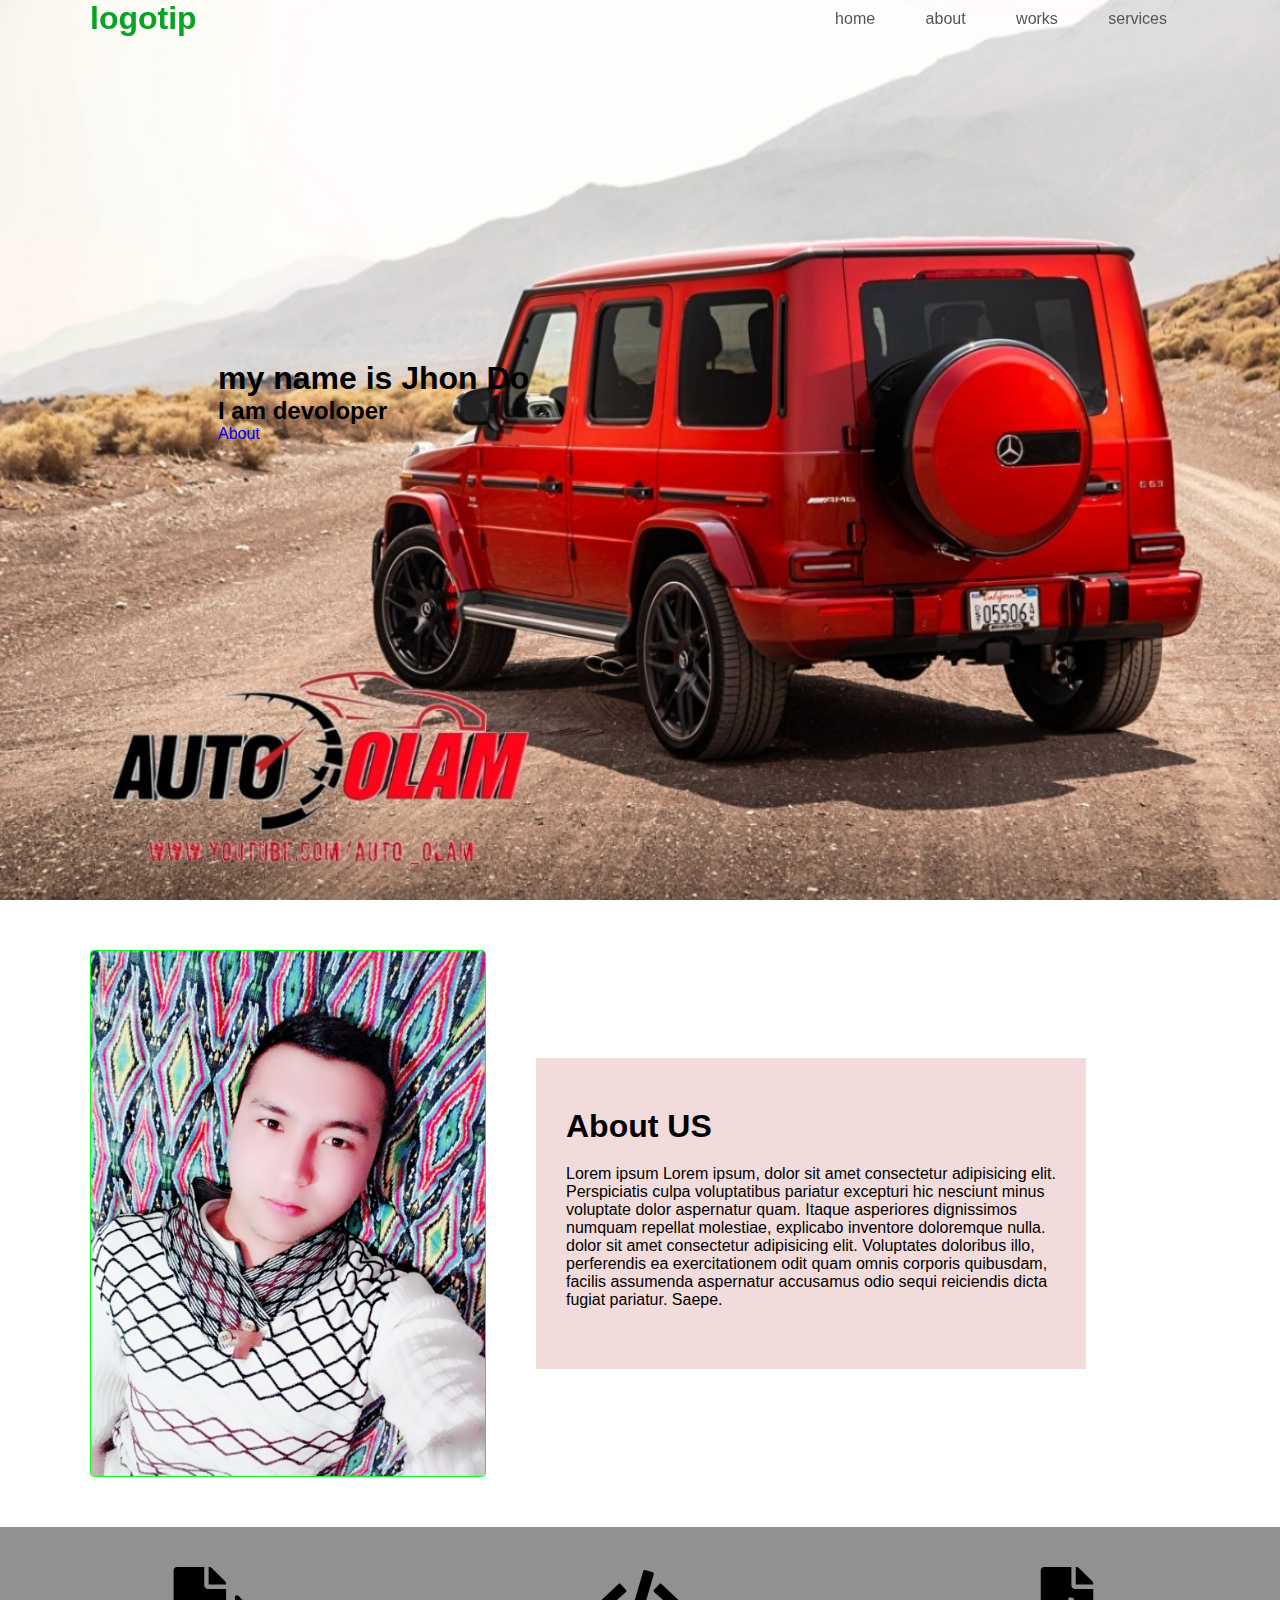
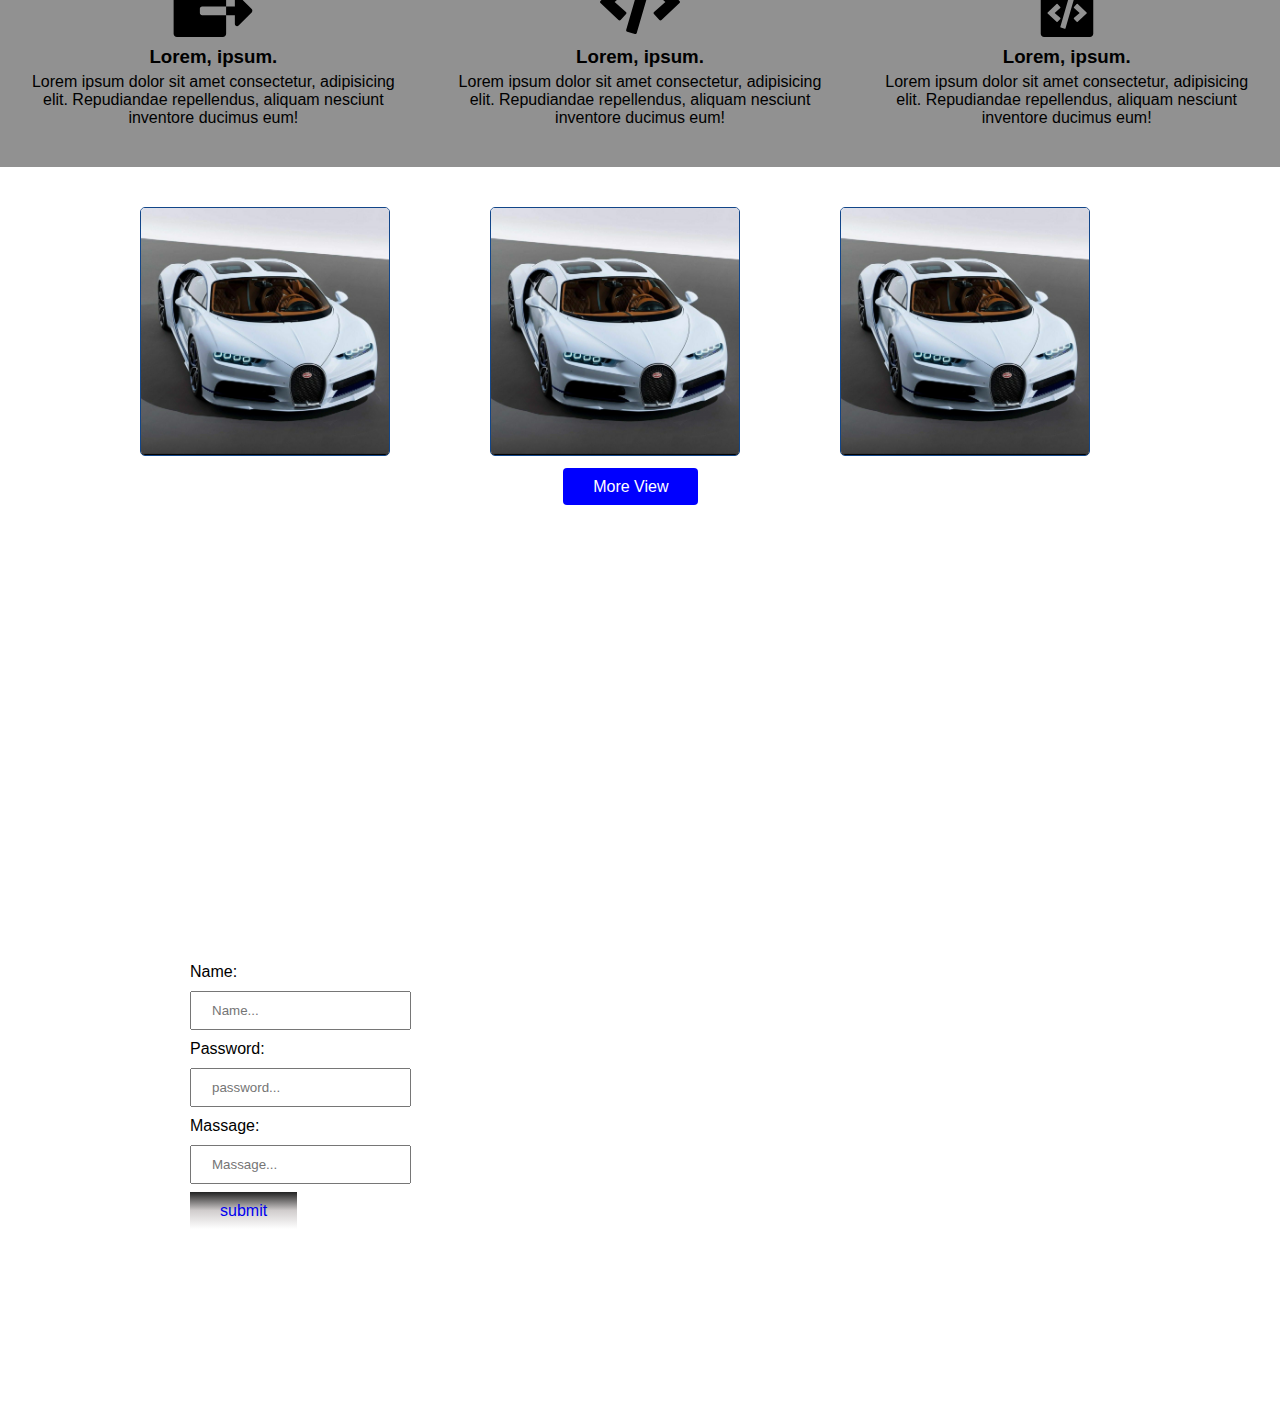
<file: new js/index.html>
<!DOCTYPE html>
<html lang="en">
<head>
   <meta charset="UTF-8">
   <meta http-equiv="X-UA-Compatible" content="IE=edge">
   <meta name="viewport" content="width=device-width, initial-scale=1.0">
   <link rel="stylesheet" href="main.css">
   <title>Document</title>
</head>
<body>
   <!-- header  -->
   <header id="header">
      <div class="container">
         <div class="logo">
            <h1>logotip</h1>
         </div>
         <nav>
            <li><a href="#">home</a></li>
            <li><a href="#about">about</a></li>
            <li><a href="#works">works</a></li>
            <li><a href="#services">services</a></li>
         </nav>
         <span style="font-size:30px;cursor:pointer" class="navsite" onclick="openNav()">&#9776; </span>
         <div id="mySidenav" class="sidenav">
            <a href="javascript:void(0)" class="closebtn" onclick="closeNav()">&times;</a>
            <li><a href="#">home</a></li>
            <li><a href="#about">about</a></li>
            <li><a href="#works">works</a></li>
            <li><a href="#services">services</a></li>
          </div>
      </div>
      
   </header>

   <!-- sitebar  -->

   <section class="sitebar">
      <div class="container">
         <div class="site-bar-text">
<h1>my name is Jhon Do</h1>
<h2>I am devoloper</h2>
<a href="#">About</a>
         </div>
      </div>
   </section>
   <section class="about" id="about">
      <div class="container">
         <img src="rasm/1.jpg" alt="">
         <div class="about-content">
         <h1>About US</h1>
            <p>Lorem ipsum Lorem ipsum, dolor sit amet consectetur adipisicing elit. Perspiciatis culpa voluptatibus pariatur excepturi hic nesciunt minus voluptate dolor aspernatur quam. Itaque asperiores dignissimos numquam repellat molestiae, explicabo inventore doloremque nulla. dolor sit amet consectetur adipisicing elit. Voluptates doloribus illo, perferendis ea exercitationem odit quam omnis corporis quibusdam, facilis assumenda aspernatur accusamus odio sequi reiciendis dicta fugiat pariatur. Saepe.</p>
         </div>
      </div>
   </section>

   <!-- skills  -->

   <div class="skills">
      <div class="box">
         <img src="svg/file-export — копия.svg" alt="">
         <h3>Lorem, ipsum.</h3>
         <p>Lorem ipsum dolor sit amet consectetur, adipisicing elit. Repudiandae repellendus, aliquam nesciunt inventore ducimus eum!</p>
      </div>
      <div class="box">
         <img src="svg/code — копия.svg" alt="">
         <h3>Lorem, ipsum.</h3>
         <p>Lorem ipsum dolor sit amet consectetur, adipisicing elit. Repudiandae repellendus, aliquam nesciunt inventore ducimus eum!</p>
      </div>
      <div class="box">
         <img src="svg/file-code — копия.svg" alt="">
         <h3>Lorem, ipsum.</h3>
         <p>Lorem ipsum dolor sit amet consectetur, adipisicing elit. Repudiandae repellendus, aliquam nesciunt inventore ducimus eum!</p>
      </div>
   </div>

   <!-- works  -->

   <section class="works" id="works">
      <div class="container">
         <div class="box-1">           
            <div class="img-box">
               <img src="rasm/m1.jpg" alt="">
               <div class="content">
                  <h3>name</h3>
                  <br>
                  <a href="#">View </a>
               </div>
            </div>
            <div class="img-box">
               <img src="rasm/m1.jpg" alt="">
               <div class="content">
                  <h3>name</h3>
                  <br>
                  <a href="#">View </a>
               </div>
            </div>
            <div class="img-box">
               <img src="rasm/m1.jpg" alt="">
               <div class="content">
                  <h3>name</h3>
                  <br>
                  <a href="#">View </a>
               </div>
            </div>
         </div>    
      </div>
      <br>
      <a href="#">More View</a>
   </section>

   <section class="services" id="services">
      <div class="container">
         <form>
            <label for="name">Name:
            </label>
            <input type="text" placeholder="Name...">
            <label for="password">Password:
            </label> 
             <input type="password" placeholder="password...">
            <label for="massage">Massage:
            </label> 
            <input type="text" placeholder="Massage...">
        <br><br><a href="#">submit</a>
         </form>
      </div>
   </section>

</body>
<script>
   // header    

   window.addEventListener('scroll',function(){
      header=document.getElementById('header');
      header.classList.toggle('sticky',window.scrollY > 0);
   })
// nav 
function openNav() {
    document.getElementById("mySidenav").style.width = "250px";
}
function closeNav() {
    document.getElementById("mySidenav").style.width = "0";
   }



</script>
</html>
</file>
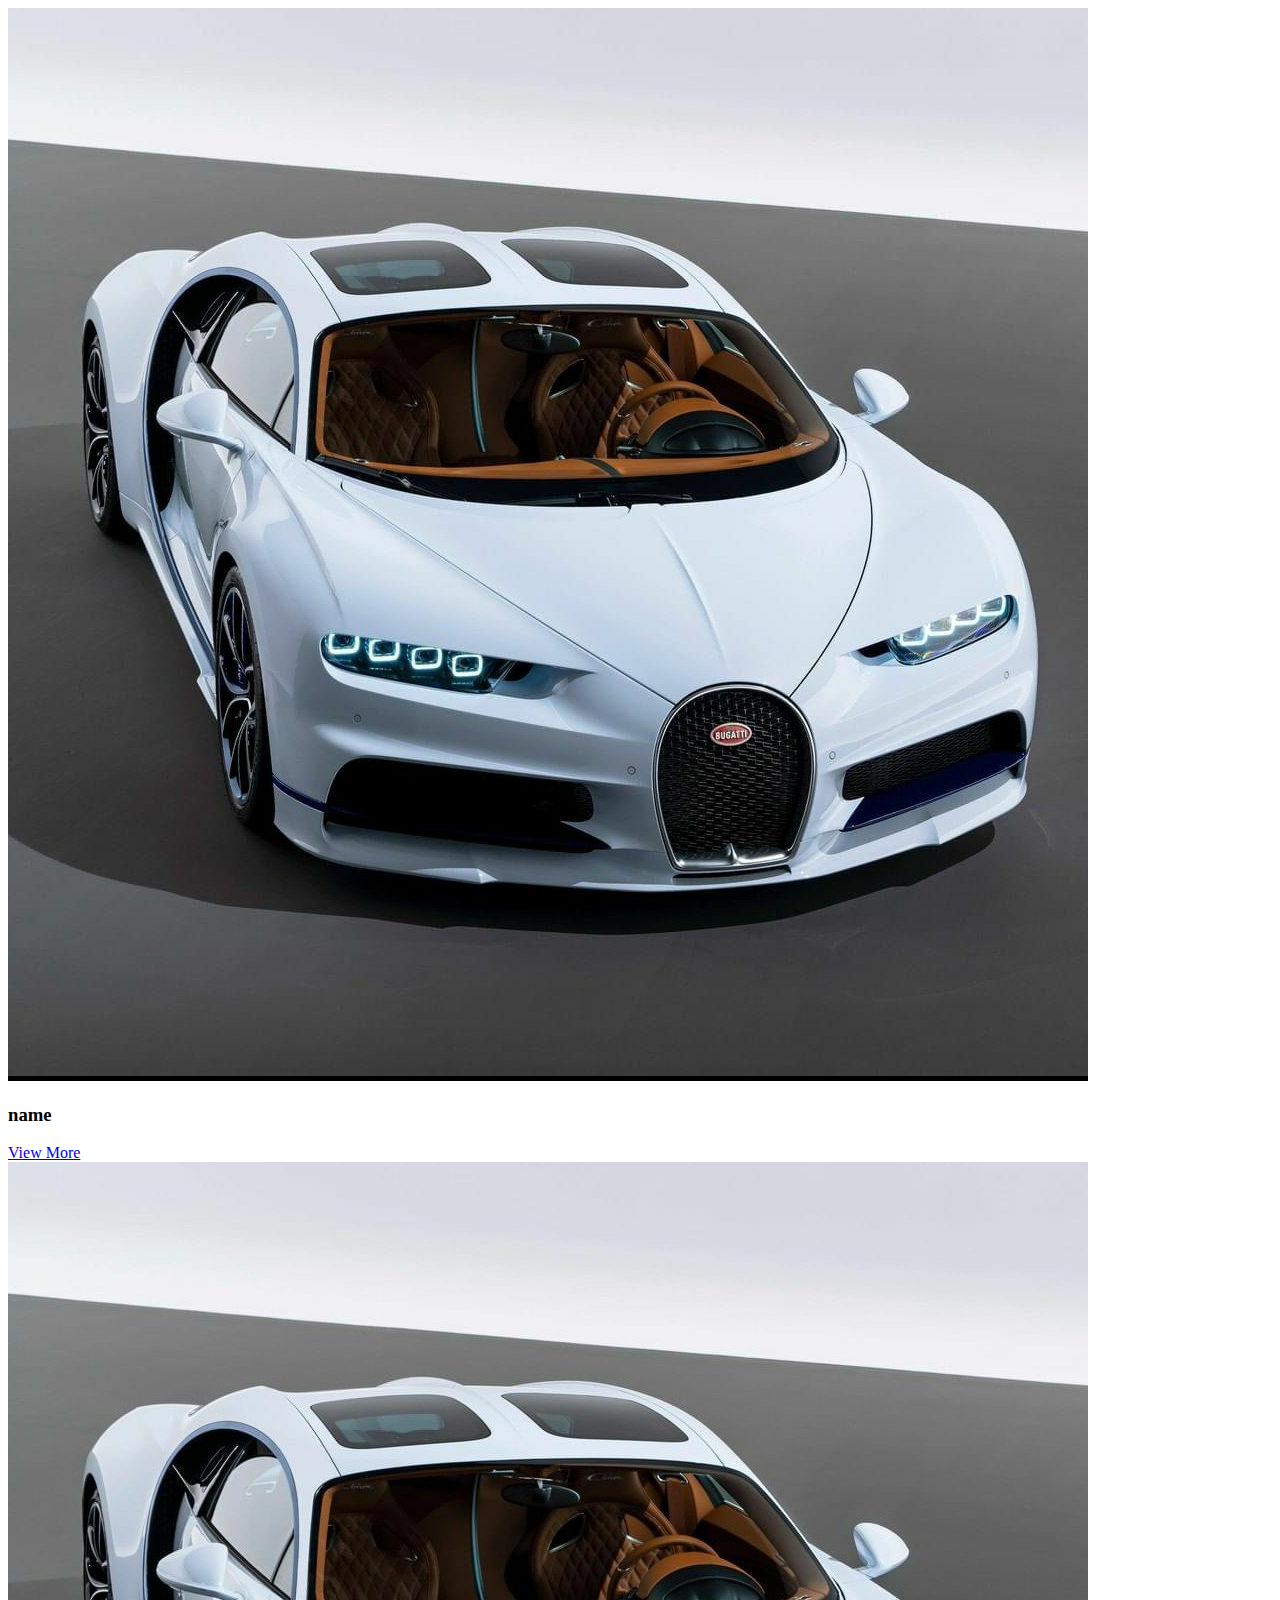
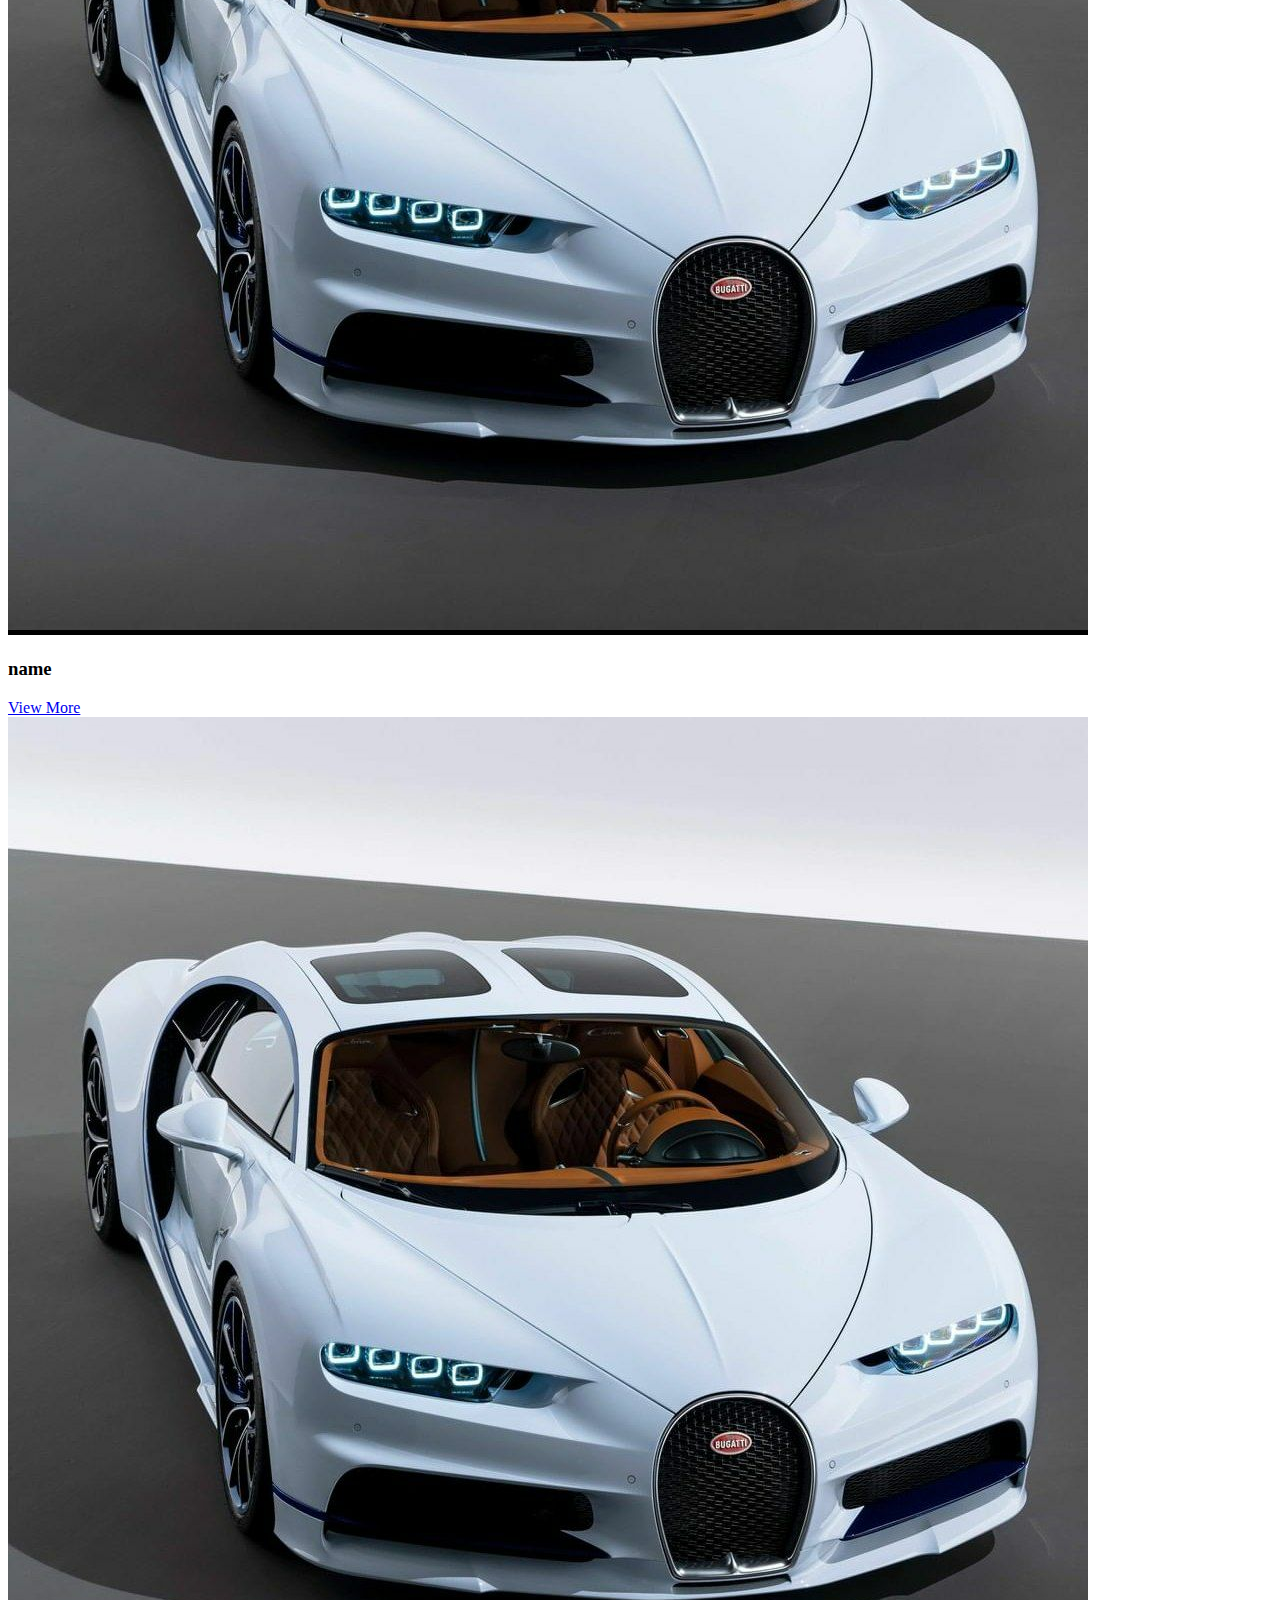
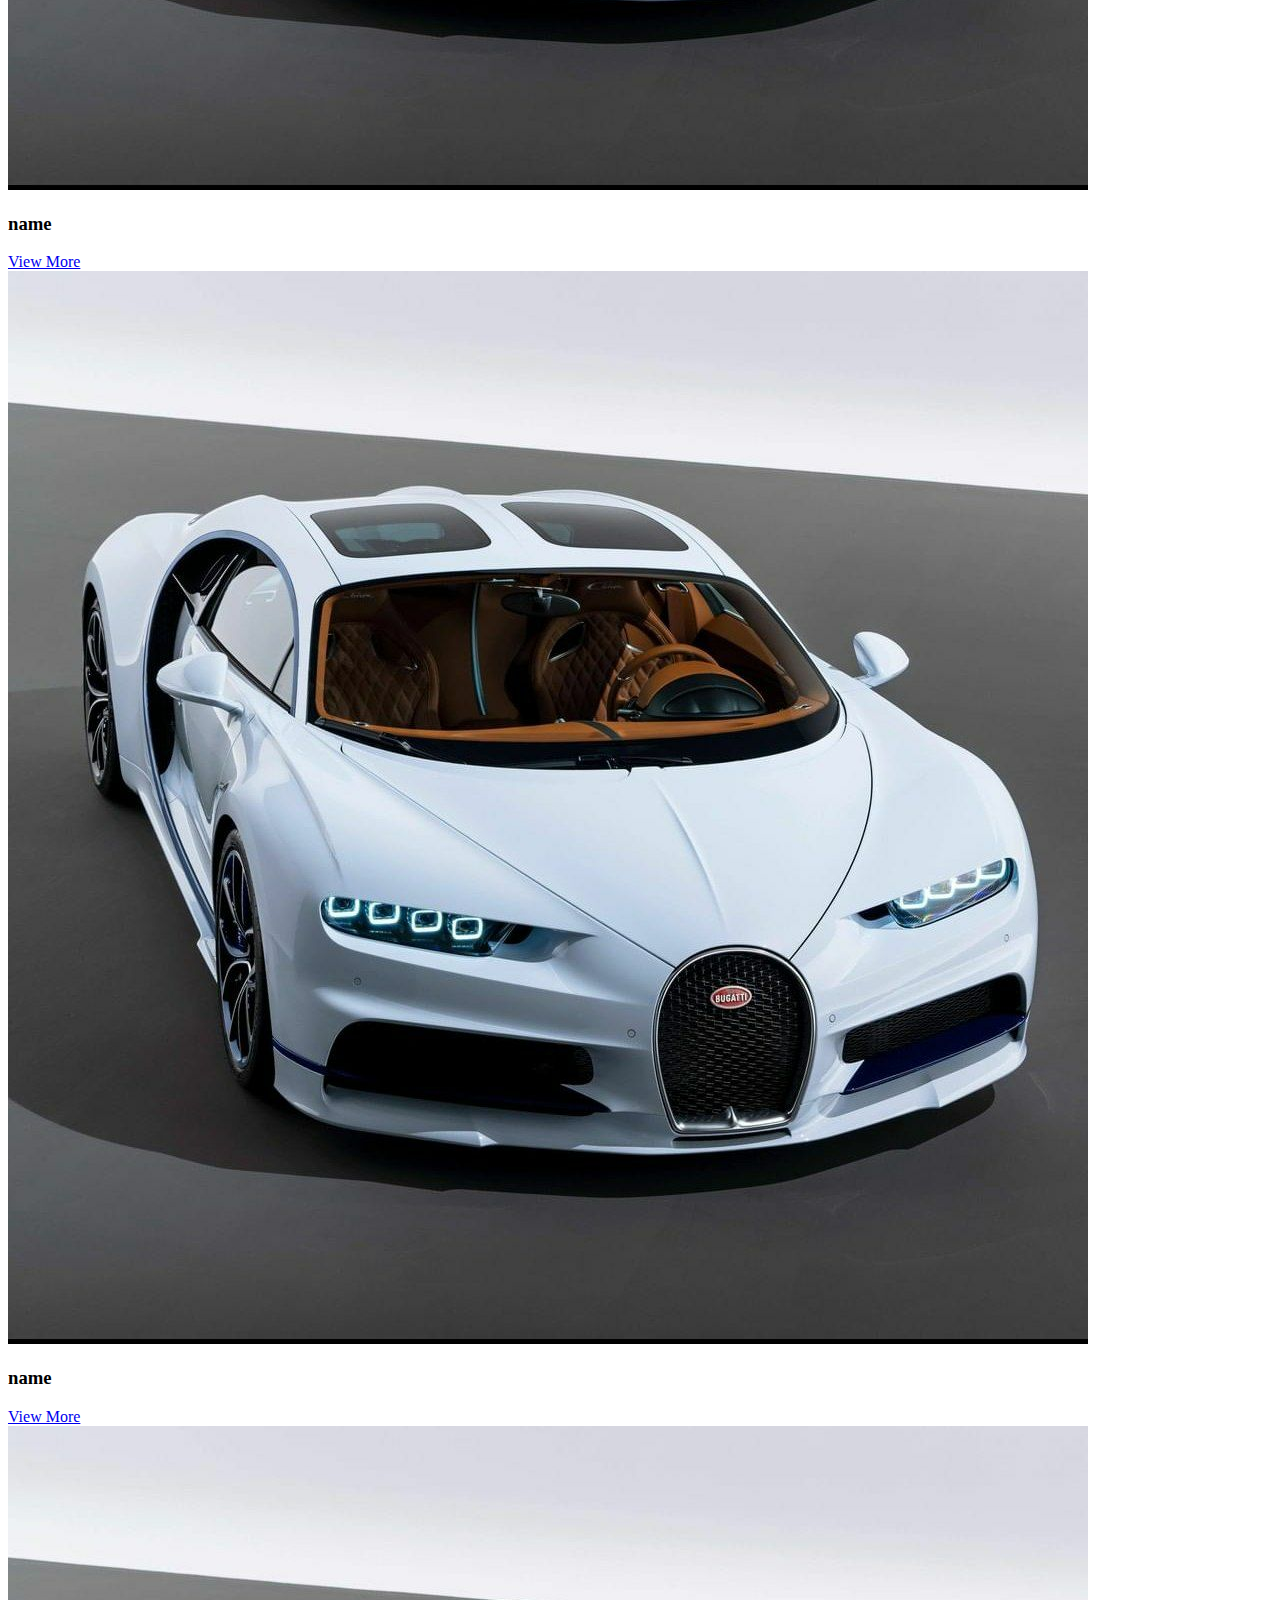
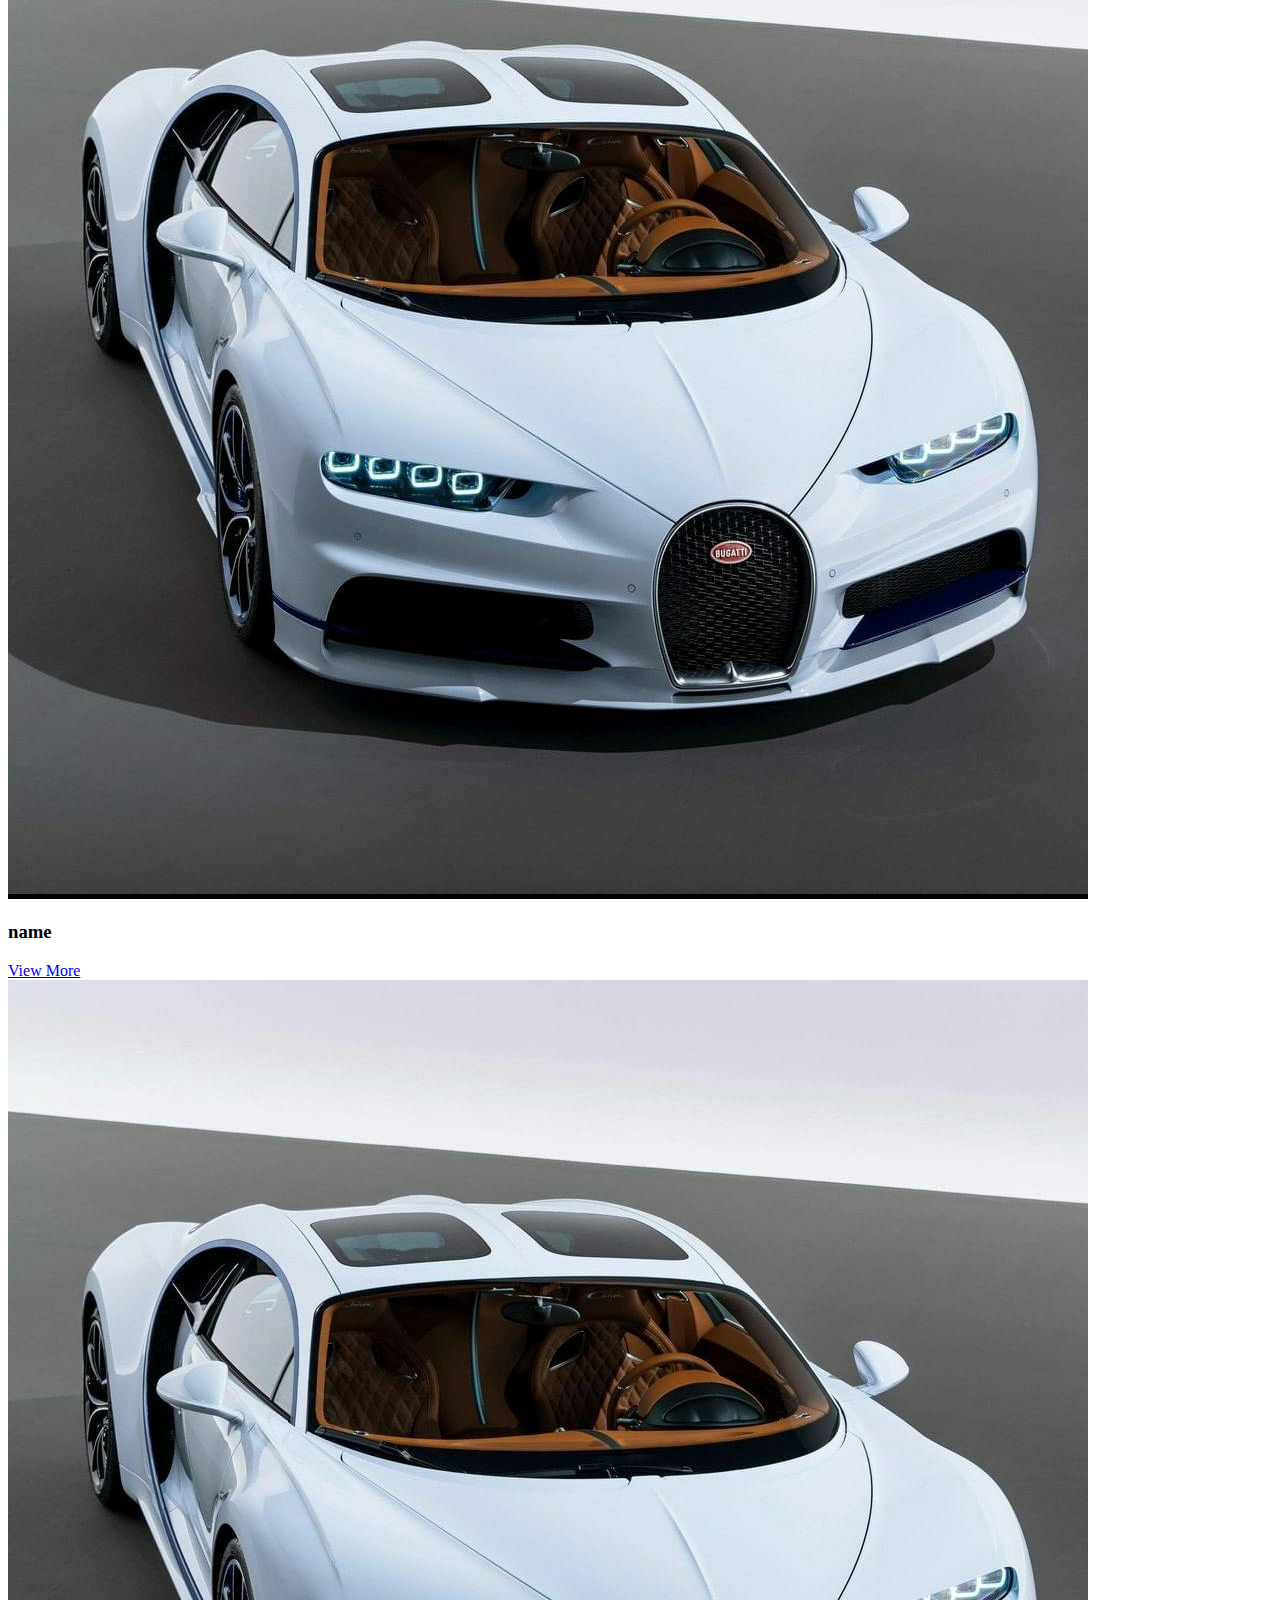
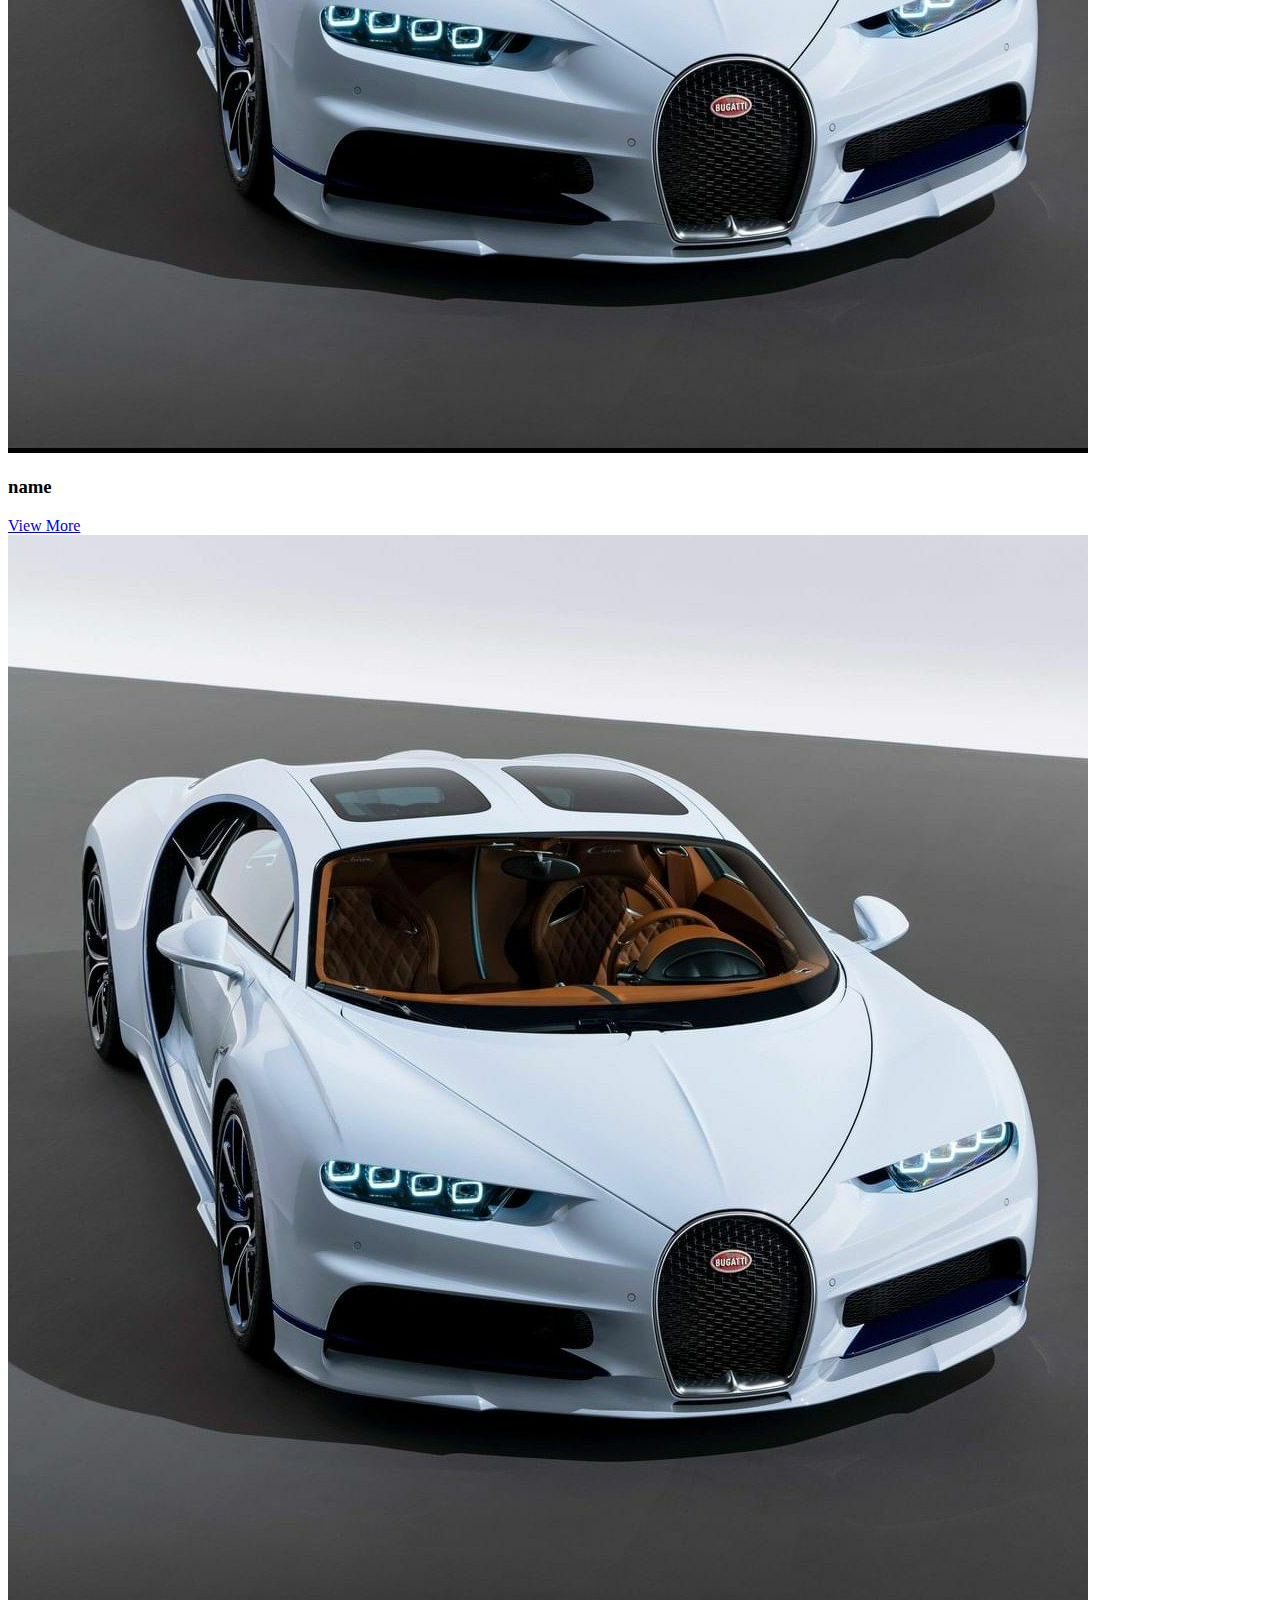
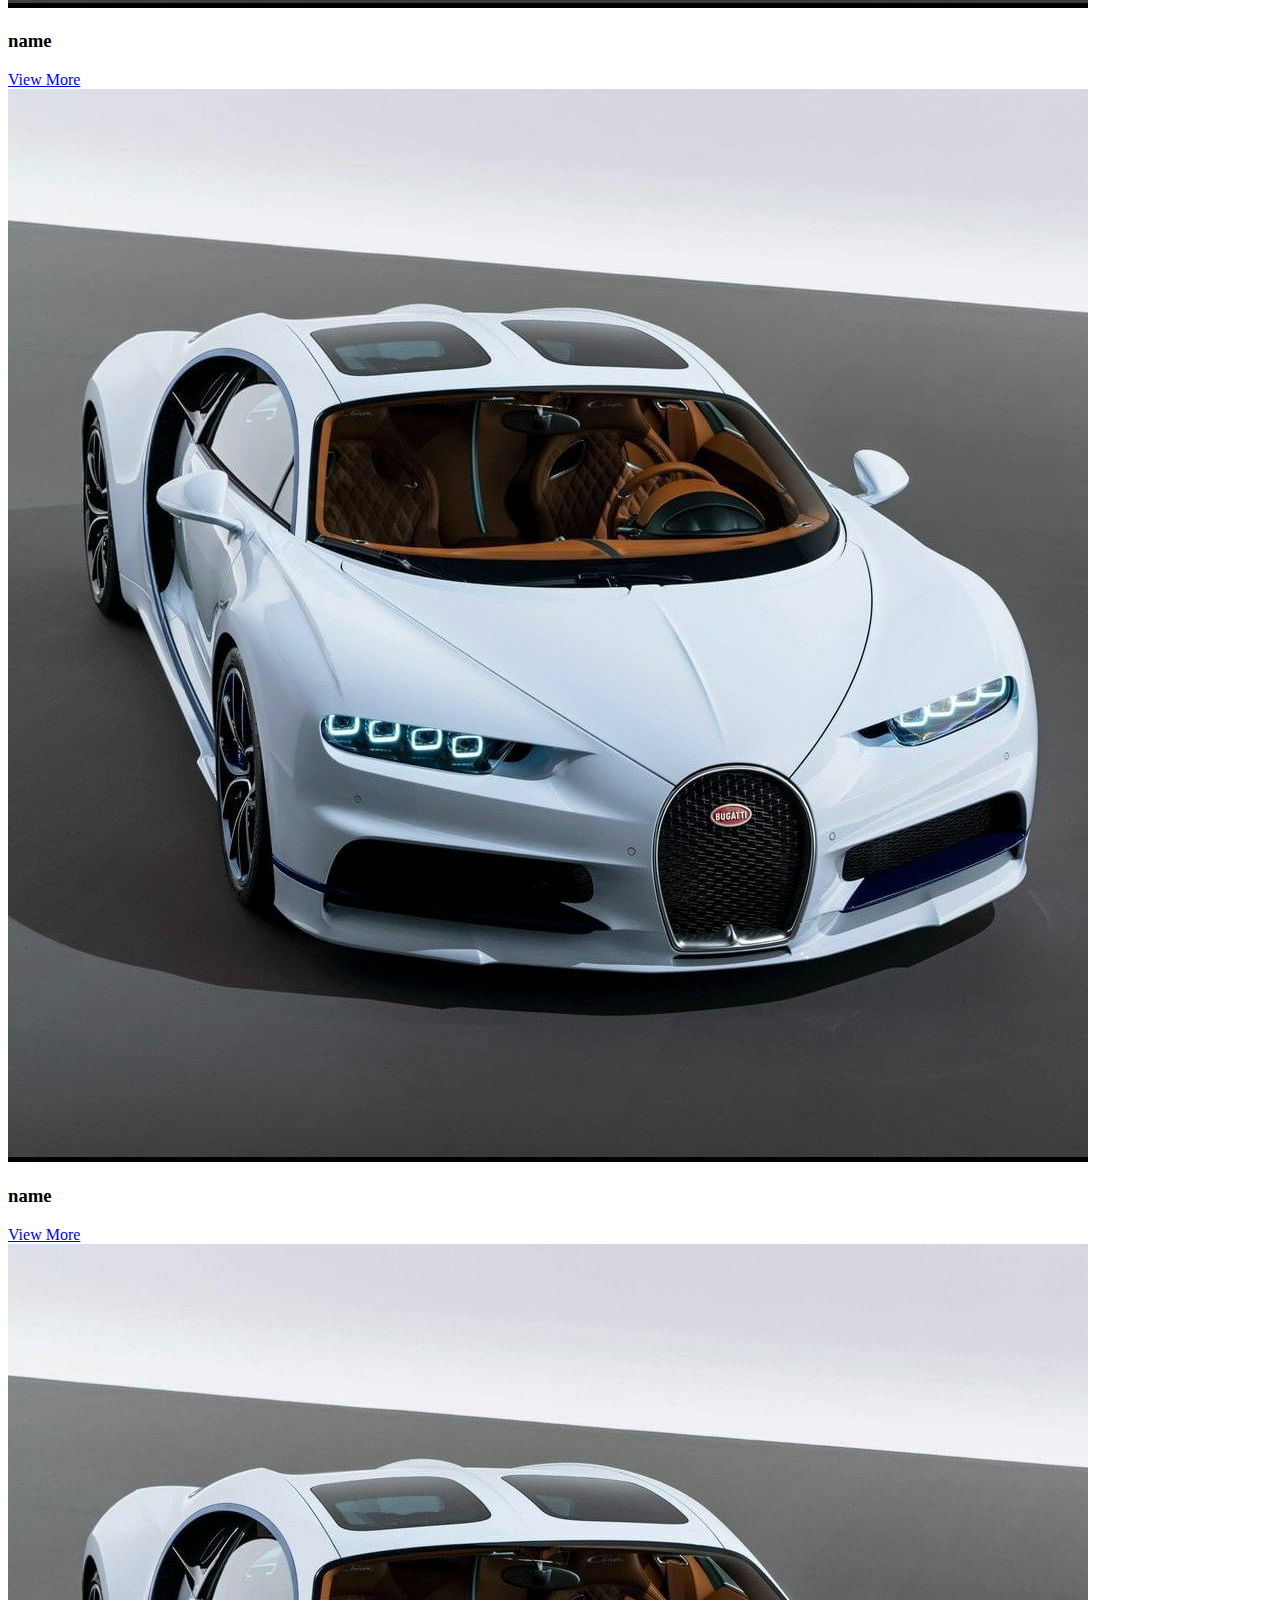
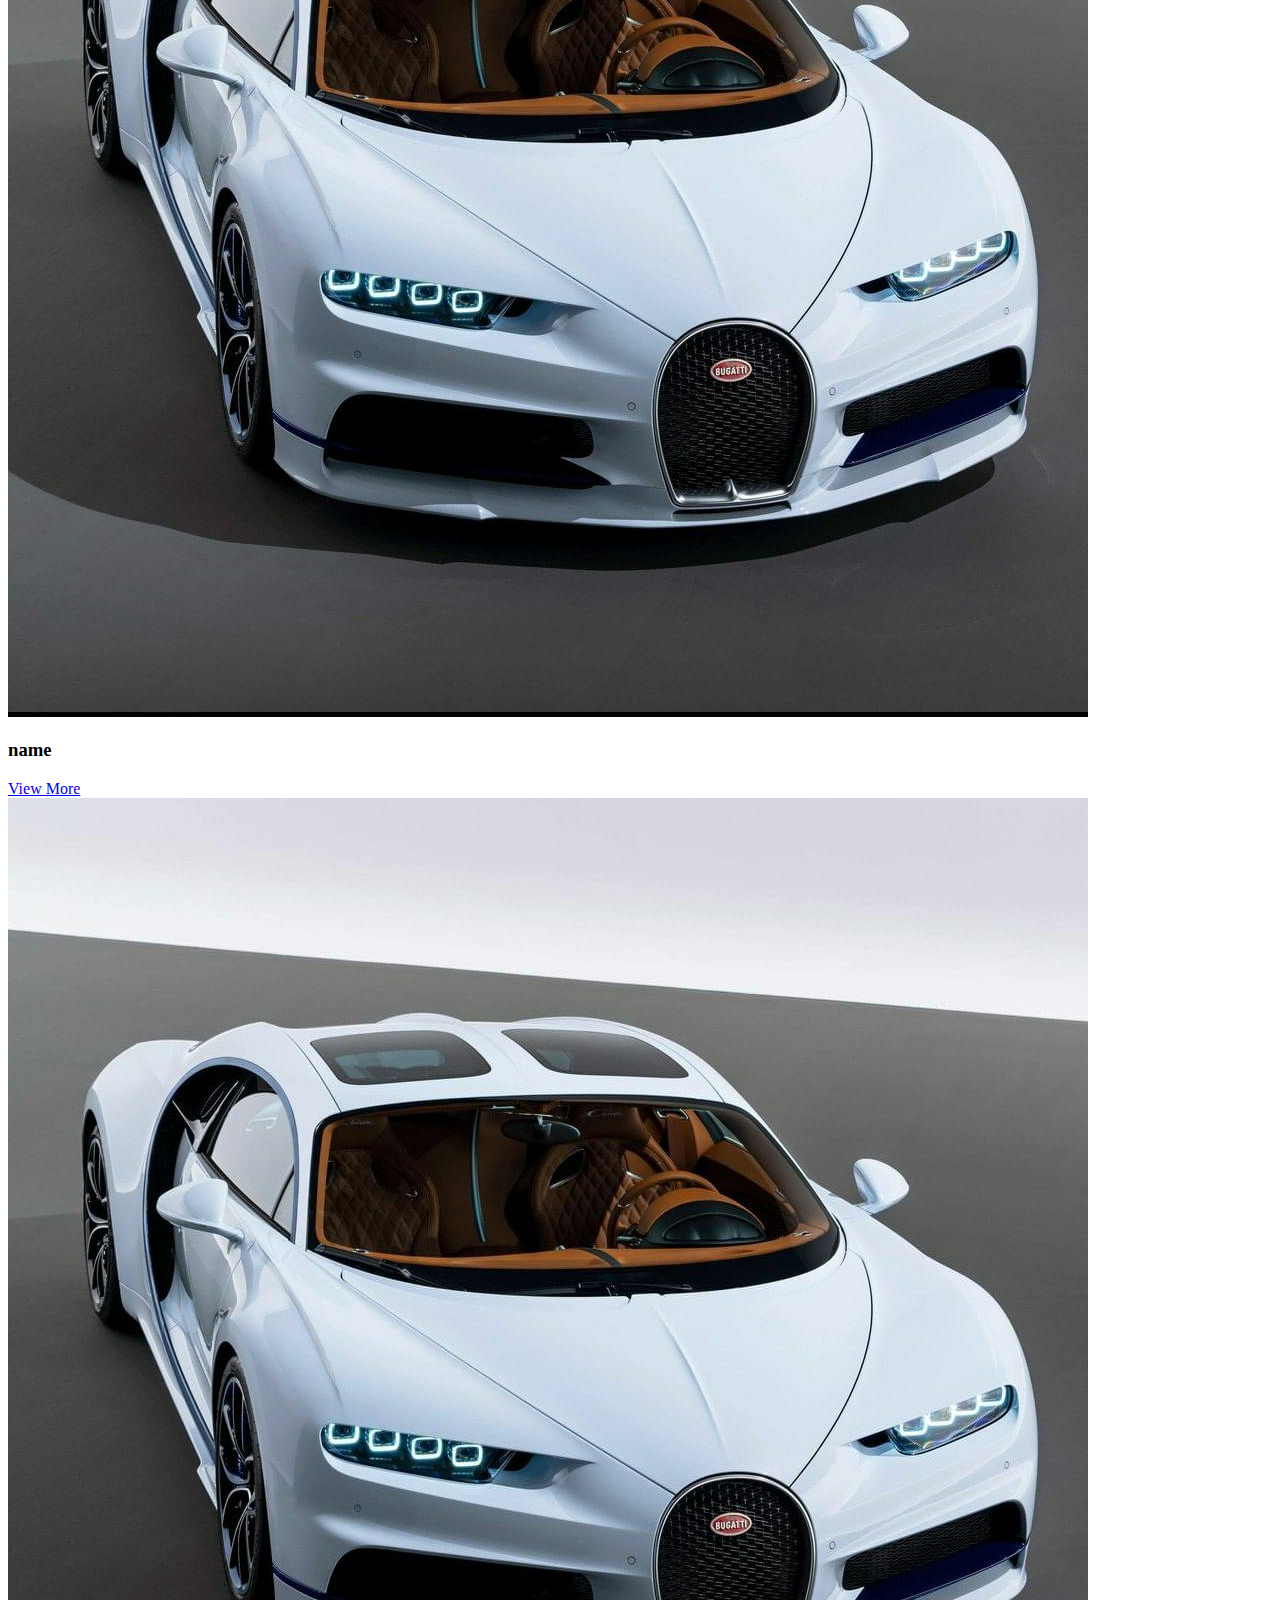
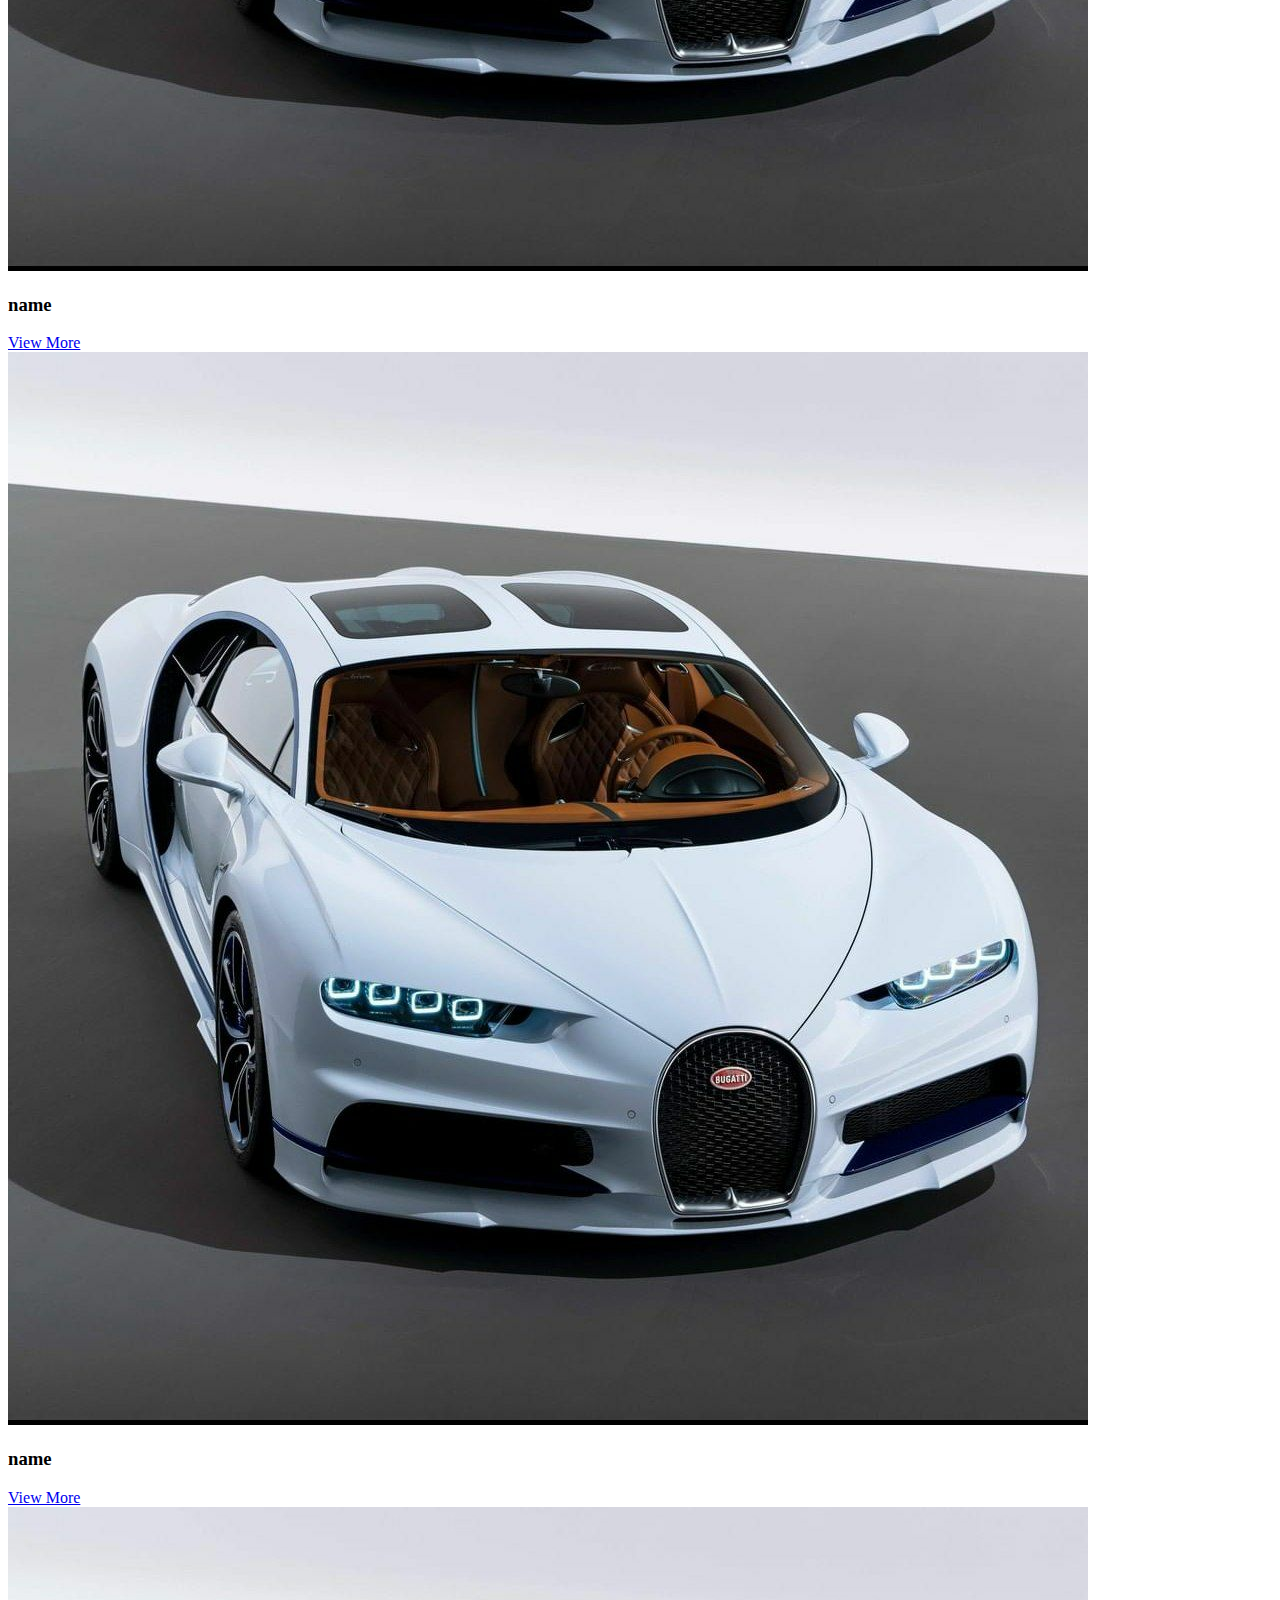
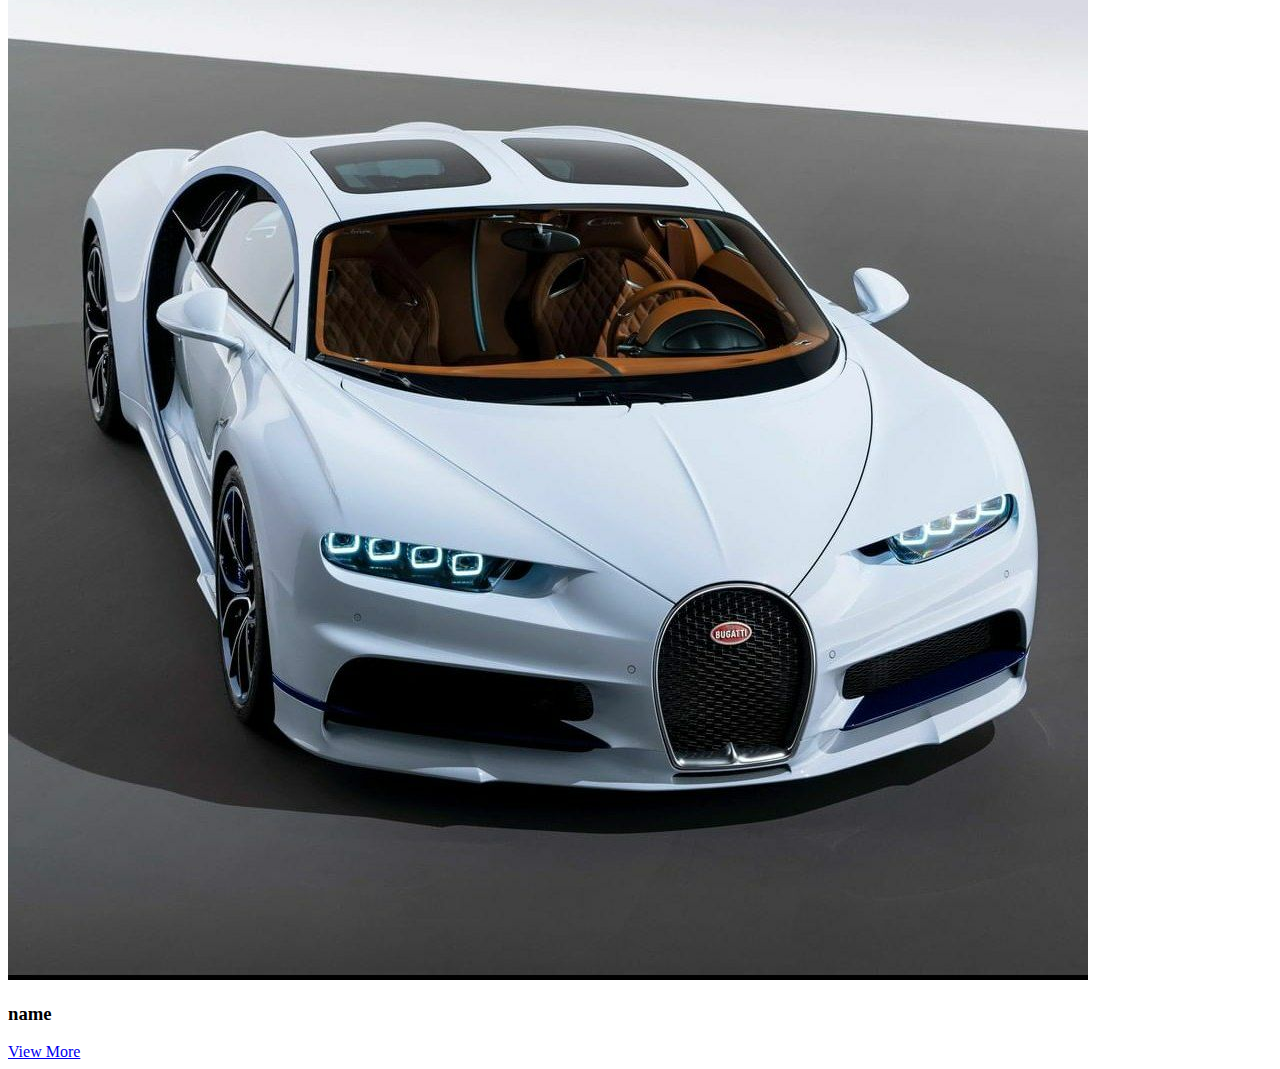
<file: new js/works.html>
<!DOCTYPE html>
<html lang="en">
<head>
   <meta charset="UTF-8">
   <meta http-equiv="X-UA-Compatible" content="IE=edge">
   <meta name="viewport" content="width=device-width, initial-scale=1.0">
   <title>Document</title>
</head>
<body>
   <div class="works">
      <div class="container">
         <div class="box-1">    
            <div class="img-box">
               <img src="rasm/m1.jpg" alt="">
               <div class="content">
                  <h3>name</h3>
                  <a href="#">View More</a>
               </div>
            </div>
            <div class="img-box">
               <img src="rasm/m1.jpg" alt="">
               <div class="content">
                  <h3>name</h3>
                  <a href="#">View More</a>
               </div>
            </div>
            <div class="img-box">
               <img src="rasm/m1.jpg" alt="">
               <div class="content">
                  <h3>name</h3>
                  <a href="#">View More</a>
               </div>
            </div>
            <div class="img-box">
               <img src="rasm/m1.jpg" alt="">
               <div class="content">
                  <h3>name</h3>
                  <a href="#">View More</a>
               </div>
            </div>
            <div class="img-box">
               <img src="rasm/m1.jpg" alt="">
               <div class="content">
                  <h3>name</h3>
                  <a href="#">View More</a>
               </div>
            </div>
            <div class="img-box">
               <img src="rasm/m1.jpg" alt="">
               <div class="content">
                  <h3>name</h3>
                  <a href="#">View More</a>
               </div>
            </div>
         </div>
         <div class="box-1">
            <div class="img-box">
               <img src="rasm/m1.jpg" alt="">
               <div class="content">
                  <h3>name</h3>
                  <a href="#">View More</a>
               </div>
            </div>
            <div class="img-box">
               <img src="rasm/m1.jpg" alt="">
               <div class="content">
                  <h3>name</h3>
                  <a href="#">View More</a>
               </div>
            </div>
            <div class="img-box">
               <img src="rasm/m1.jpg" alt="">
               <div class="content">
                  <h3>name</h3>
                  <a href="#">View More</a>
               </div>
            </div>
            <div class="img-box">
               <img src="rasm/m1.jpg" alt="">
               <div class="content">
                  <h3>name</h3>
                  <a href="#">View More</a>
               </div>
            </div>
            <div class="img-box">
               <img src="rasm/m1.jpg" alt="">
               <div class="content">
                  <h3>name</h3>
                  <a href="#">View More</a>
               </div>
            </div>
            <div class="img-box">
               <img src="rasm/m1.jpg" alt="">
               <div class="content">
                  <h3>name</h3>
                  <a href="#">View More</a>
               </div>
            </div>
         </div>
      </div>
   </div>
</body>
</html>
</file>
<file: new js/main.css>
* {
  margin: 0;
  -webkit-box-sizing: border-box;
  box-sizing: border-box;
  padding: 0;
  font-family: sans-serif;
}

.container {
  width: 1100px;
  margin: 0 auto;
  display: -webkit-box;
  display: -ms-flexbox;
  display: flex;
  -webkit-box-pack: justify;
  -ms-flex-pack: justify;
  justify-content: space-between;
  -webkit-box-align: center;
  -ms-flex-align: center;
  align-items: center;
}
li {
  list-style: none;
}

a {
  text-decoration: none;
}

header {
  position: fixed;
  z-index: 1;
  width: 100%;
  -webkit-transition: 0.5s;
  transition: 0.5s;
}

header .logo {
  font-size: 16px;
  color: #09a323;
}

header nav li {
  display: inline-block;
  padding: 0 3px;
}

header nav li a {
  padding: 10px 20px;
  color: #555;
}

header nav li a:hover {
  border-bottom: 3px solid orange;
}

header.sticky {
  background: -webkit-gradient(
    linear,
    left top,
    left bottom,
    from(#fbff00),
    color-stop(rgba(228, 224, 14, 0.689)),
    to(rgba(255, 255, 255, 0))
  );
  background: linear-gradient(
    #fbff00,
    rgba(228, 224, 14, 0.689),
    rgba(255, 255, 255, 0)
  );
  width: 100%;
  padding: 6px 0;
}

header.sticky .logo {
  font-size: 16px;
  color: #07f82f;
  text-shadow: 3px 3px 3px #fd0606;
}

header.sticky nav li {
  display: inline-block;
  padding: 0 3px;
  text-shadow: 3px 2px 3px #fd0606;
}

header.sticky nav li a {
  padding: 10px 30px;
  color: #f3f0f0;
  font-size: 19px;
}

header.sticky nav li a:hover {
  border-right: 3px solid orange;
  border-left: 3px solid orange;
  border-bottom: none;
}

/* nav  */

.sidenav {
  height: 100%;
  width: 0;
  position: fixed;
  z-index: 1;
  top: 0;
  left: 0;
  background-color: #111;
  overflow-x: hidden;
  transition: 0.5s;
  padding-top: 60px;
}

.sidenav a {
  padding: 8px 8px 8px 32px;
  text-decoration: none;
  font-size: 25px;
  color: #818181;
  display: block;
  transition: 0.3s;
}

.navsite {
  display: none;
}
.sidenav a:hover {
  color: #f1f1f1;
}

.sidenav .closebtn {
  position: absolute;
  top: 0;
  right: 25px;
  font-size: 36px;
  margin-left: 50px;
}

#main {
  transition: margin-left 0.5s;
  padding: 16px;
}

@media screen and (max-height: 450px) {
  .sidenav {
    padding-top: 15px;
  }
  .sidenav a {
    font-size: 18px;
  }
}

/* site bar  */

.sitebar {
  position: relative;
  height: 100vh;
  width: 100%;
  background-image: url(rasm/m2.jpg);
  background-repeat: no-repeat;
  background-size: cover;
  background-attachment: fixed;
  background-color: rgba(85, 85, 85, 0.548);
}

.sitebar .site-bar-text {
  position: absolute;
  top: 40%;
  margin-left: 10%;
}

/* about  */

.about {
  width: 100%;
  padding: 50px 0;
}
.about .container {
  display: flex;
  justify-content: flex-start;
}
.about img {
  width: 36%;
  height: 100%;
  border-radius: 4px;
  border: 1px solid #04fc25;
}

.about .about-content {
  width: 50%;
  margin-left: 50px;
  padding: 60px 30px;
  background-color: rgba(226, 173, 173, 0.445);
}

.about .about-content h1 {
  margin-top: -30px;
  padding: 20px 0;
}

/* skills  */

.skills {
  display: -webkit-box;
  display: -ms-flexbox;
  display: flex;
  -webkit-box-pack: justify;
  -ms-flex-pack: justify;
  justify-content: space-between;
  -webkit-box-align: center;
  -ms-flex-align: center;
  align-items: center;
  text-align: center;
  background: #919191;
  padding: 30px 0;
}

.skills .box {
  padding: 10px 20px;
}
.skills .box h3 {
  padding: 5px 0;
}

.skills img {
  width: 80px;
  height: 70px;
}

/* WORKS  */

.works {
  overflow: hidden;
  padding: 40px 0;
  height: 70vh;
}

.works .box-1 {
  display: -webkit-box;
  display: -ms-flexbox;
  display: flex;
  -webkit-box-pack: center;
  -ms-flex-pack: center;
  justify-content: center;
  -webkit-box-align: center;
  -ms-flex-align: center;
  align-items: center;
  overflow: hidden;
}

.works .box-1 .img-box {
  position: relative;
  margin: 0 30px;
}

.works .box-1 .img-box img {
  width: 250px;
  border-radius: 5px;
  border: 1px solid #124689;
  margin: 0 20px;
}

.works .box-1 .img-box .content {
  display: none;
  position: absolute;
  bottom: 4px;
  top: 70%;
  right: 0%;
  width: 89%;
  margin-right: 15px;
  text-align: center;
}

.works .box-1 .img-box .content a {
  background-color: crimson;
  color: white;
  margin-left: 0;
}

.works .box-1 .img-box img:hover .content {
  display: block;
}

.works .box-1 .img-box:hover .content {
  display: block;
  background-color: #919191;
}

.works a {
  padding: 10px 30px;
  background: blue;
  text-align: center;
  margin-left: 44%;
  margin-top: 50%;
  color: white;
  -webkit-transition: 0.4s;
  transition: 0.4s;
  border-radius: 4px;
}

.works a:hover {
  letter-spacing: 2px;
}

.services {
  background-image: url(rasm/m6.jpg);
  background-size: cover;
  background-repeat: no-repeat;
  position: relative;
  background-attachment: fixed;
  height: 70vh;
}

.services form {
  position: absolute;
  background-color: #fff;
  width: 600px;
  height: 50vh;
  padding: 30px 100px;
  top: 20%;
}

.services form label {
  display: block;
  padding: 10px 0;
}

.services form input {
  padding: 10px 20px;
}

.services form a {
  padding: 10px 30px;
  background: -webkit-gradient(
    linear,
    left top,
    left bottom,
    from(#222),
    color-stop(rgba(124, 114, 114, 0.356)),
    to(#fff)
  );
  background: linear-gradient(#222, rgba(124, 114, 114, 0.356), #fff);
}

/* responsive  */

@media (max-width: 1150px) {
  header .container {
    width: 700px;
  }
  .about .about-content {
    width: 40%;
    padding: 60px 20px;
    background-color: rgba(226, 173, 173, 0.445);
  }
  .works .box-1 .img-box img {
    width: 250px;
    border-radius: 5px;
    border: 1px solid #124689;
    margin: 0 15px;
  }
}
@media (max-width: 1100px) {
  header .container {
    width: 900px;
  }
  .about .container {
    width: 100%;
  }
}
@media (max-width: 990px) {
  .navsite {
    display: block;
  }

  header .container {
    width: 700px;
  }

  header nav {
    display: none;
  }

  .works .box-1 .img-box {
    margin-left: 40px;
  }

  .works .box-1 .img-box img {
    width: 200px;
    border-radius: 5px;
    border: 1px solid #124689;
    margin: 0 10px;
  }
}
@media (max-width: 830px) {
  .works .box-1 .img-box {
    margin-left: 20px;
  }

  .works .box-1 .img-box img {
    width: 200px;
    border-radius: 5px;
    border: 1px solid #124689;
    margin: 0 1px;
  }

  .about .about-content {
    width: 50%;
    margin-left: 50px;
    padding: 30px;
  }

  .skills .box h3 {
    font-size: large;
  }

  .skills .box p {
    padding: 5px 0;
    font-size: 14px;
  }

  .skills img {
    width: 60px;
    height: 60px;
  }
}
@media (max-width: 730px) {
  header .container {
    width: 100%;
  }
  .works {
    height: auto;
    width: 100%;
  }
  .works .container .box-1 {
    display: inline-block;
    justify-content: center;
    align-items: center;
  }
  .works .box-1 .img-box {
    margin-left: 100px;
    padding: 10px 0;
  }

  .about .container {
    display: block;
  }

  .about img {
    width: 90%;
    height: 400px;
    margin-left: 30px;
    border-radius: 4px;
    margin-bottom: 10px;
    border: 1px solid #04fc25;
  }

  .about .about-content {
    width: 90%;
    margin-left: 30px;
    padding: 30px;
  }

  .works .box-1 .img-box .content {
    display: none;
    position: absolute;
    bottom: 20px;
    top: 60%;
    right: 0%;
    width: 89%;
    margin-right: 15px;
    text-align: center;
  }

  .works .box-1 .img-box .content a {
    background-color: crimson;
    color: white;
    padding: 4px 10px;
    margin-left: 0;
  }
}
@media (max-width: 600px) {
  .services form {
    width: 400px;
    padding: 30px 100px;
    top: 20%;
  }
  .services form input {
    padding: 10px;
  }
  .skills {
    display: flex;
    flex-wrap: wrap;
    justify-content: center;
    align-items: center;
  }
}
@media (max-width: 400px) {
  .services form {
    width: 300px;
    left: 10%;
    padding: 30px 60px;
    top: 20%;
  }
}
</file>
